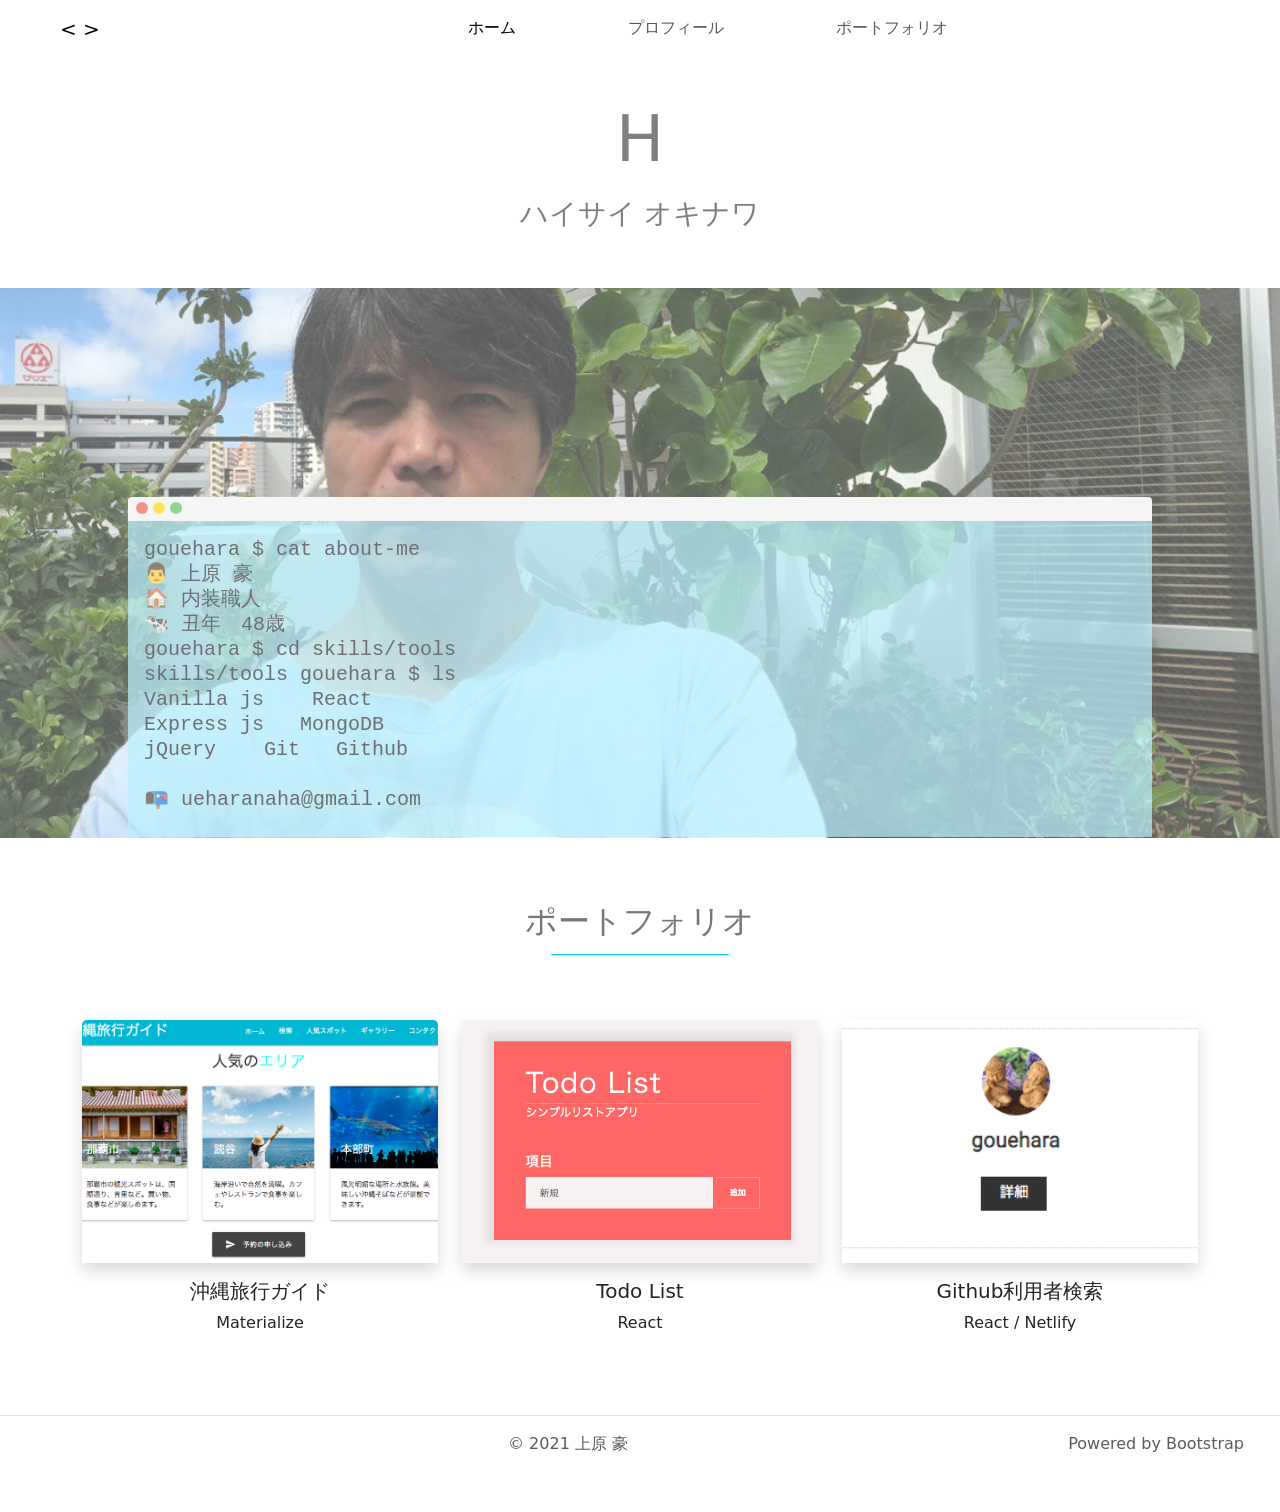
<file: index.html>
<!DOCTYPE html>
<html lang="en">

<head>
  <meta charset="UTF-8">
  <meta http-equiv="X-UA-Compatible" content="IE=edge">
  <meta name="viewport" content="width=device-width, initial-scale=1.0">
  <link href="https://cdn.jsdelivr.net/npm/bootstrap@5.1.0/dist/css/bootstrap.min.css" rel="stylesheet"
    integrity="sha384-KyZXEAg3QhqLMpG8r+8fhAXLRk2vvoC2f3B09zVXn8CA5QIVfZOJ3BCsw2P0p/We" crossorigin="anonymous">
  <link rel="stylesheet" href="style.css">
  <title>ウエハラ ゴウのポートフォリオ</title>
</head>

<body>
  <nav class="navbar navbar-expand-lg navbar-light bg-white fixed-top nav-shadow">
    <div class="container-fluid">
      <a class="navbar-brand mx-5" href="#">&lt; &gt;</a>
      <button class="navbar-toggler" type="button" data-bs-toggle="collapse" data-bs-target="#navbarNavAltMarkup"
        aria-controls="navbarNavAltMarkup" aria-expanded="false" aria-label="Toggle navigation">
        <span class="navbar-toggler-icon"></span>
      </button>
      <div class="collapse navbar-collapse" id="navbarNavAltMarkup">
        <div class="navbar-nav mx-auto">
          <a class="nav-link mx-5" href="#scrollspyHeading1">ホーム</a>
          <a class="nav-link mx-5" href="#scrollspyHeading2">プロフィール</a>
          <a class="nav-link mx-5" href="#scrollspyHeading3">ポートフォリオ</a>
        </div>
      </div>
    </div>
  </nav>
  <div data-bs-spy="scroll" data-bs-target="#navbar-example2" data-bs-offset="0" class="scrollspy-example" tabindex="0">
    <header id="scrollspyHeading1">

      <!-- This div is  intentionally blank. It creates the transparent black overlay over the video which you can modify in the CSS -->
      <div class="overlay"></div>

      <!-- The HTML5 video element that will create the background video on the header -->
      <video id="myVideo" playsinline="playsinline" autoplay="autoplay" muted="muted" loop="loop">
        <source src="asset/Artist.mp4" type="video/mp4">
      </video>

      <!-- The header content -->
      <div class="typing h-100">
        <div class="d-flex h-100 text-center align-items-center">
          <div class="w-100 text-black-50">
            <h1 class="display-3 mt-5" id="demo"></h1>
            <p class="fs-3 mt-3 mb-0 text-black-50">ハイサイ オキナワ</p>
          </div>
        </div>
      </div>
    </header>

    <div class="parallax" id="scrollspyHeading2">
      <div class="caption">
        <div class="browser-container">
          <div class="browser-row">
            <div class="column left ps-2">
              <span class="dot" style="background:#ED594A;"></span>
              <span class="dot" style="background:#FDD800;"></span>
              <span class="dot" style="background:#5AC05A;"></span>
            </div>
          </div>
          <div class="browser-content">
            <pre class="fs-5 p-3 lh-sm pb-0">gouehara $ cat about-me
👨 上原 豪
🏠 内装職人
🐄 丑年　48歳
gouehara $ cd skills/tools
skills/tools gouehara $ ls
Vanilla js    React   
Express js   MongoDB
jQuery    Git   Github

📭 ueharanaha@gmail.com
          </pre>
          </div>
        </div>
      </div>
    </div>
    <div class="container mx-auto text-center portfolio-container" id="scrollspyHeading3">
      <h2 class=" portfolio-title">ポートフォリオ</h2>
      <div class="row row-cols-1 row-cols-md-3 g-4">
        <div class="col">
          <div class="card">
            <div class="card-container">
              <img src="asset/travel-okinawa.png" class="card-img-top shadow" alt="沖縄旅行ガイド">
              <div class="overlay"></div>
              <div class="button"><a href="https://gouehara.github.io/travel-okinawa/" target="_blank"
                  rel="noopener noreferrer">ウェブページ</a></div>
            </div>
            <div class="card-body">
              <h5 class="card-title">沖縄旅行ガイド</h5>
              <p class="card-text">Materialize</p>
            </div>
          </div>
        </div>
        <div class="col">
          <div class="card">
            <div class="card-container">
              <img src="asset/todolist.png" class="card-img-top shadow" alt="todolist">
              <div class="overlay"></div>
              <div class="button"><a href="https://gouehara.github.io/todolist/" target="_blank"
                  rel="noopener noreferrer">ウェブページ</a></div>
            </div>
            <div class="card-body">
              <h5 class="card-title">Todo List</h5>
              <p class="card-text">React</p>
            </div>
          </div>
        </div>
        <div class="col">
          <div class="card">
            <div class="card-container">
              <img src="asset/github.png" class="card-img-top shadow" alt="github">
              <div class="overlay"></div>
              <div class="button"><a href="https://uehara-github.netlify.app/" target="_blank"
                  rel="noopener noreferrer">ウェブページ</a></div>
            </div>
            <div class="card-body">
              <h5 class="card-title">Github利用者検索</h5>
              <p class="card-text">React / Netlify</p>
            </div>
          </div>
        </div>
      </div>
    </div>
  </div>
  <footer class="row py-3 my-4 border-top">
    <p class="text-muted col-6 text-end">&copy; 2021 上原 豪</p>
    <p class="text-muted col-6 text-end pe-5">Powered by Bootstrap</p>
  </footer>
  </div>
  <script src="https://cdn.jsdelivr.net/npm/bootstrap@5.1.0/dist/js/bootstrap.bundle.min.js"
    integrity="sha384-U1DAWAznBHeqEIlVSCgzq+c9gqGAJn5c/t99JyeKa9xxaYpSvHU5awsuZVVFIhvj" crossorigin="anonymous"
    async></script>
  <script src="index.js" async></script>
</body>

</html>
</file>
<file: style.css>
body {
  position: relative;
}

header {
  position: relative;
  background-color: white;
  height: 20vh;
  min-height: 18rem;
  width: 100%;
  overflow: hidden;
}

header video {
  position: absolute;
  top: 50%;
  left: 50%;
  min-width: 100%;
  min-height: 100%;
  width: auto;
  height: auto;
  z-index: 0;
  -ms-transform: translateX(-50%) translateY(-50%);
  -moz-transform: translateX(-50%) translateY(-50%);
  -webkit-transform: translateX(-50%) translateY(-50%);
  transform: translateX(-50%) translateY(-50%);
}

header .typing {
  position: relative;
  z-index: 2;
}

header .overlay {
  position: absolute;
  top: 0;
  left: 0;
  height: 100%;
  width: 100%;
  background-color: white;
  opacity: 0.8;
  z-index: 1;
}

/* Media Query for devices withi coarse pointers and no hover functionality */

/* This will use a fallback image instead of a video for devices that commonly do not support the HTML5 video element */

@media (pointer: coarse) and (hover: none) {
  header {
    background: url("asset/Artist.mp4") white no-repeat center center scroll;
  }

  header video {
    display: none;
  }
}

.parallax {
  /* The image used */
  background: url("asset/my-pic.jpg") top center/ cover no-repeat;

  /* Full height */
  min-height: 550px;
  opacity: 0.65;

  position: relative;
  /* Create the parallax scrolling effect */
  background-attachment: fixed;
}

.caption {
  position: absolute;
  left: 10%;
  top: 38%;
  width: 80%;
}

.browser-container {
  border-top-left-radius: 4px;
  border-top-right-radius: 4px;
}

/* Container for columns and the top "toolbar" */
.browser-row {
  background: #f1f1f1;
  border-top-left-radius: 4px;
  border-top-right-radius: 4px;
}

/* Create three unequal columns that floats next to each other 
.column {
  float: left;
}

.left {
  width: 15%;
}

.right {
  width: 10%;
}

.middle {
  width: 75%;
}

/* Clear floats after the columns 
.browser-row:after {
  content: "";
  display: table;
  clear: both;
}
*/
/* Three dots */
.dot {
  margin-top: 4px;
  height: 12px;
  width: 12px;
  background-color: #bbb;
  border-radius: 50%;
  display: inline-block;
}

.browser-content {
  background-color: rgba(153, 236, 255, 0.7);
}

@media (max-width: 500px) {
  .browser-content {
  }
}

.portfolio-container {
  color: #777;
}

.card {
  border: none;
}

.portfolio-container {
  margin: 4rem 0;
}

.portfolio-title {
  margin-bottom: 5rem;
  position: relative;
}

.portfolio-title::after {
  content: "";
  height: 1px;
  width: 16%;
  background: #03d3fc;
  position: absolute;
  left: calc(50% - 8%);
  bottom: -15px;
}

.overlay {
  position: absolute;
  top: 0;
  left: 0;
  width: 100%;
  height: 100%;
  background: rgba(0, 0, 0, 0);
  transition: all 0.5s ease;
}

.card-container:hover .overlay {
  display: block;
  background: rgba(0, 0, 0, 0.7);
}

.button {
  position: absolute;
  width: 200px;
  left: 50%;
  top: 50%;
  transform: translate(-50%, -50%);
  text-align: center;
  opacity: 0;
  transition: opacity 0.35s ease;
}

.button a {
  width: 200px;
  padding: 12px 12px;
  text-align: center;
  color: white;
  border: solid 2px white;
  z-index: 1;
  text-decoration: none;
  letter-spacing: 2px;
}

.button a:hover {
  background: rgba(255, 255, 255, 0.4);
}

.card-container:hover .button {
  opacity: 1;
}

.card-container {
  position: relative;
}

.navbar .nav-link {
  border-bottom: solid 1px white;
}

.navbar .nav-link:hover {
  border-bottom: solid 1px #baeaff;
}

.card-img-top {
  height: 27vh;
  object-fit: cover;
}
</file>
